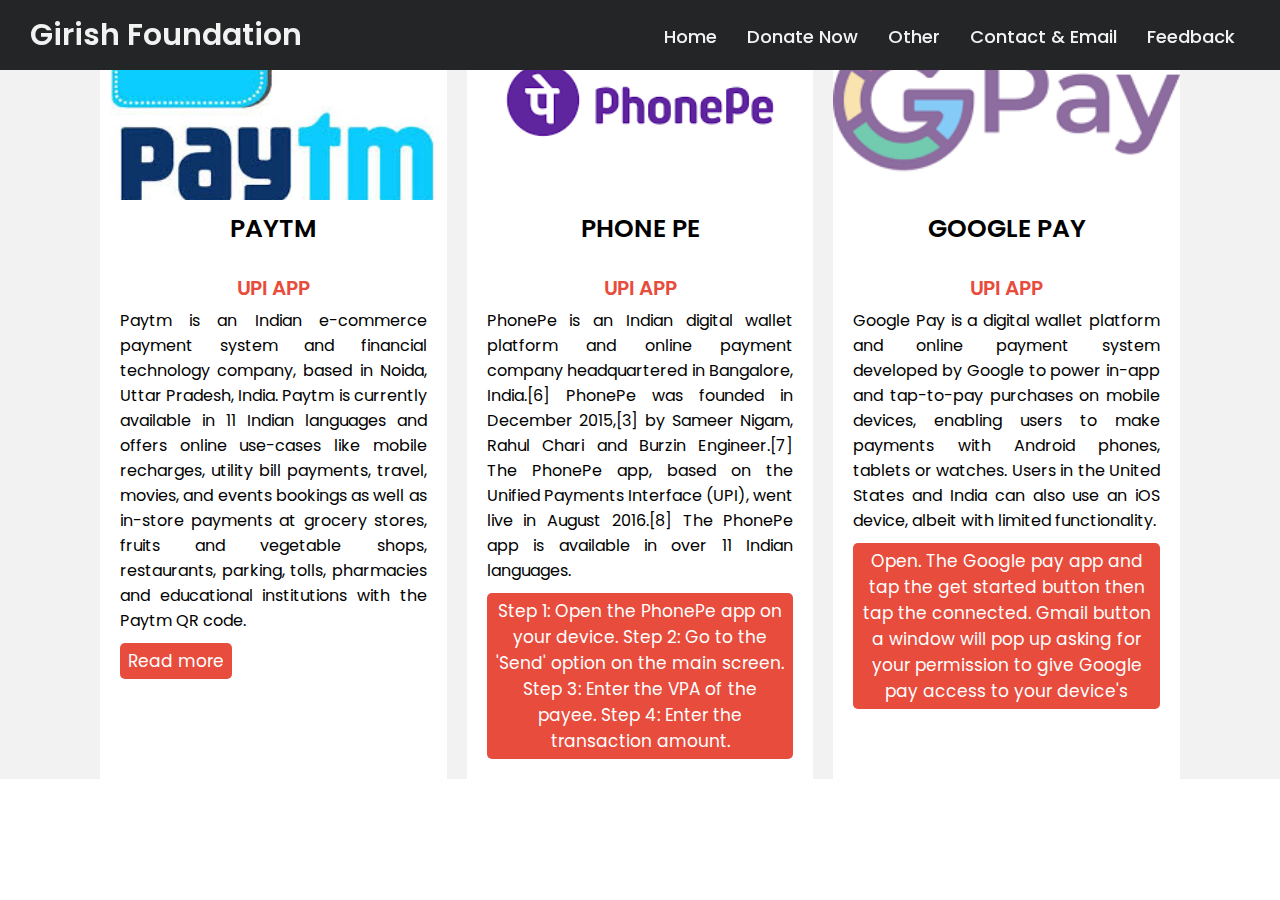
<file: donate/upi.html>
<!DOCTYPE html>
 <html>
     <head>
      <title>Girish Foundation</title>
         <link rel = "icon" href = "https://cdn.logo.com/hotlink-ok/logo-social.png" type = "image/x-icon">
     <link rel="stylesheet" href="style.css"/>
     </head>
     <body>
        <nav>
            <div class="wrapper">
              <div class="logo"><a href="../index.html">Girish Foundation</a></div>
              <input type="radio" name="slider" id="menu-btn">
              <input type="radio" name="slider" id="close-btn">
              <ul class="nav-links">
                <label for="close-btn" class="btn close-btn"><i class="fas fa-times"></i></label>
                <li><a href="../index.html">Home</a></li>
                <li>
                  <a href="#" class="desktop-item">Donate Now</a>
                  <input type="checkbox" id="showDrop">
                  <label for="showDrop" class="mobile-item">Dropdown Menu</label>
                  <ul class="drop-menu">
                    <li><a href="../donate/donate.html">Donate Now</a></li>
                    <li><a href="../donate/upi.html">UPI apps Information</a></li>
                    <li><a href="../help/helpcentre.html">Contact</a></li>
                  </ul>
                </li>
                <li>
                  <a href="#" class="desktop-item">Other</a>
                  <input type="checkbox" id="showMega">
                  <label for="showMega" class="mobile-item">Other</label>
                  <div class="mega-box">
                    <div class="content">
                      <div class="row">
                        <!-- <img src="img.jpg" alt=""> -->
                      </div>
                      <div class="row">
                        <header>About Us</header>
                        <ul class="mega-links">
                          <li><a href="../about/team/team.html">Our Team</a></li>
                          <li><a href="../about/since/since.html">About Girish Foundation</a></li>
                          <li><a href="../about/idea/idea.html">Idea To start the trust</a></li>
                        </ul>
                      </div>
                      <div class="row">
                        <header>Community</header>
                        <ul class="mega-links">
                          
                          <li><a href="../follow/follow.html">Follow Us</a></li>
                        </ul>
                      </div>
                      <div class="row">
                        <header>Website</header>
                        <ul class="mega-links">
                          <li><a href="../instruction/instructions.html">Instructions</a></li>
                        </ul>
                      </div>
                    </div>
                  </div>
                </li>
                <li><a href="../help/helpcentre.html">Contact & Email</a></li>
                <li><a href="../Emoji Stars Rating Widget copy/rate.html">Feedback</a></li>
                
              </ul>
              <label for="menu-btn" class="btn menu-btn"><i class="fas fa-bars"></i></label>
            </div>
          </nav>
        <div class="hello">
          <div class="slider owl-carousel">
            <div class="card">
              <div class="img">
      <img src="paytm.png" width=100px height=50px alt=""></div>
      <div class="content">
                <div class="title">
      PAYTM</div>
      <div class="sub-title">
      UPI APP</div>
      <p>
        Paytm is an Indian e-commerce payment system and financial technology company, based in Noida, Uttar Pradesh, India. Paytm is currently available in 11 Indian languages and offers online use-cases like mobile recharges, utility bill payments, travel, movies, and events bookings as well as in-store payments at grocery stores, fruits and vegetable shops, restaurants, parking, tolls, pharmacies and educational institutions with the Paytm QR code.</p>
      <div class="btn">
        <a href="https://blog.paytm.com/how-to-use-paytm-5613fda6956b"><button>Read more</button></a> 
                </div>
      </div>
      </div>
      <div class="card">
              <div class="img">
      <img src="phonepe.png" width=100px height=50px alt=""></div>
      <div class="content">
                <div class="title">
      PHONE PE</div>
      <div class="sub-title">
      UPI APP</div>
      <p>
        PhonePe is an Indian digital wallet platform and online payment company headquartered in Bangalore, India.[6] PhonePe was founded in December 2015,[3] by Sameer Nigam, Rahul Chari and Burzin Engineer.[7] The PhonePe app, based on the Unified Payments Interface (UPI), went live in August 2016.[8]

        The PhonePe app is available in over 11 Indian languages.</p>
      <div class="btn">
    <button>Step 1: Open the PhonePe app on your device. Step 2: Go to the 'Send' option on the main screen. Step 3: Enter the VPA of the payee. Step 4: Enter the transaction amount.</button> 
                </div>
      </div>
      </div>
      <div class="card">
              <div class="img">
      <img src="googlepay.png" width=100px height=50px alt=""></div>
      <div class="content">
                <div class="title">
      GOOGLE PAY</div>
      <div class="sub-title">
      UPI APP</div>
      <p>
        Google Pay is a digital wallet platform and online payment system developed by Google to power in-app and tap-to-pay purchases on mobile devices, enabling users to make payments with Android phones, tablets or watches. Users in the United States and India can also use an iOS device, albeit with limited functionality.</p>
      <div class="btn">
              <button>Open. The Google pay app and tap the get started button then tap the connected. Gmail button a window will pop up asking for your permission to give Google pay access to your device's</button>
                </div>
      </div>
      </div>
      </div>
      <script>
            $(".slider").owlCarousel({
              loop: true,
              autoplay: true,
              autoplayTimeout: 2000, //2000ms = 2s;
              autoplayHoverPause: true,
            });
          </script>
          </div>
        </body>
        </html>
</file>
<file: donate/style.css>
@import url('https://fonts.googleapis.com/css2?family=Poppins:wght@200;300;400;500;600;700&display=swap');
*{
  margin: 0;
  padding: 0;
  box-sizing: border-box;
  
  font-family: 'Poppins', sans-serif;
}
nav{
  position: fixed;
  z-index: 99;
  width: 100%;
  margin-bottom: 70px;
  background: #242526;
}
nav .wrapper{
  position: relative;
  max-width: 1300px;
  padding: 0px 30px;
  height: 70px;
  line-height: 70px;
  margin: auto;
  display: flex;
  align-items: center;
  justify-content: space-between;
}
.wrapper .logo a{
  color: #f2f2f2;
  font-size: 30px;
  font-weight: 600;
  text-decoration: none;
}
.wrapper .nav-links{
  display: inline-flex;
}
.nav-links li{
  list-style: none;
}
.nav-links li a{
  color: #f2f2f2;
  text-decoration: none;
  font-size: 18px;
  font-weight: 500;
  padding: 9px 15px;
  border-radius: 5px;
  transition: all 0.3s ease;
}
.nav-links li a:hover{
  background: #3A3B3C;
}
.nav-links .mobile-item{
  display: none;
}
.nav-links .drop-menu{
  position: absolute;
  background: #242526;
  width: 180px;
  line-height: 45px;
  top: 85px;
  opacity: 0;
  visibility: hidden;
  box-shadow: 0 6px 10px rgba(0,0,0,0.15);
}
.nav-links li:hover .drop-menu,
.nav-links li:hover .mega-box{
  transition: all 0.3s ease;
  top: 70px;
  opacity: 1;
  visibility: visible;
}
.drop-menu li a{
  width: 100%;
  display: block;
  padding: 0 0 0 15px;
  font-weight: 400;
  border-radius: 0px;
}
.mega-box{
  position: absolute;
  left: 0;
  width: 100%;
  padding: 0 30px;
  top: 85px;
  opacity: 0;
  visibility: hidden;
}
.mega-box .content{
  background: #242526;
  padding: 25px 20px;
  display: flex;
  width: 100%;
  justify-content: space-between;
  box-shadow: 0 6px 10px rgba(0,0,0,0.15);
}
.mega-box .content .row{
  width: calc(25% - 30px);
  line-height: 45px;
}
.content .row img{
  width: 100%;
  height: 100%;
  object-fit: cover;
}
.content .row header{
  color: #f2f2f2;
  font-size: 20px;
  font-weight: 500;
}
.content .row .mega-links{
  margin-left: -40px;
  border-left: 1px solid rgba(255,255,255,0.09);
}
.row .mega-links li{
  padding: 0 20px;
}
.row .mega-links li a{
  padding: 0px;
  padding: 0 20px;
  color: #d9d9d9;
  font-size: 17px;
  display: block;
}
.row .mega-links li a:hover{
  color: #f2f2f2;
}
.wrapper .btn{
  color: #fff;
  font-size: 20px;
  cursor: pointer;
  display: none;
}
.wrapper .btn.close-btn{
  position: absolute;
  right: 30px;
  top: 10px;
}

@media screen and (max-width: 970px) {
  .wrapper .btn{
    display: block;
  }
  .wrapper .nav-links{
    position: fixed;
    height: 100vh;
    width: 100%;
    max-width: 350px;
    top: 0;
    left: -100%;
    background: #242526;
    display: block;
    padding: 50px 10px;
    line-height: 50px;
    overflow-y: auto;
    box-shadow: 0px 15px 15px rgba(0,0,0,0.18);
    transition: all 0.3s ease;
  }
  /* custom scroll bar */
  ::-webkit-scrollbar {
    width: 10px;
  }
  ::-webkit-scrollbar-track {
    background: #242526;
  }
  ::-webkit-scrollbar-thumb {
    background: #3A3B3C;
  }
  #menu-btn:checked ~ .nav-links{
    left: 0%;
  }
  #menu-btn:checked ~ .btn.menu-btn{
    display: none;
  }
  #close-btn:checked ~ .btn.menu-btn{
    display: block;
  }
  .nav-links li{
    margin: 15px 10px;
  }
  .nav-links li a{
    padding: 0 20px;
    display: block;
    font-size: 20px;
  }
  .nav-links .drop-menu{
    position: static;
    opacity: 1;
    top: 65px;
    visibility: visible;
    padding-left: 20px;
    width: 100%;
    max-height: 0px;
    overflow: hidden;
    box-shadow: none;
    transition: all 0.3s ease;
  }
  #showDrop:checked ~ .drop-menu,
  #showMega:checked ~ .mega-box{
    max-height: 100%;
  }
  .nav-links .desktop-item{
    display: none;
  }
  .nav-links .mobile-item{
    display: block;
    color: #f2f2f2;
    font-size: 20px;
    font-weight: 500;
    padding-left: 20px;
    cursor: pointer;
    border-radius: 5px;
    transition: all 0.3s ease;
  }
  .nav-links .mobile-item:hover{
    background: #3A3B3C;
  }
  .drop-menu li{
    margin: 0;
  }
  .drop-menu li a{
    border-radius: 5px;
    font-size: 18px;
  }
  .mega-box{
    position: static;
    top: 65px;
    opacity: 1;
    visibility: visible;
    padding: 0 20px;
    max-height: 0px;
    overflow: hidden;
    transition: all 0.3s ease;
  }
  .mega-box .content{
    box-shadow: none;
    flex-direction: column;
    padding: 20px 20px 0 20px;
  }
  .mega-box .content .row{
    width: 100%;
    margin-bottom: 15px;
    border-top: 1px solid rgba(255,255,255,0.08);
  }
  .mega-box .content .row:nth-child(1),
  .mega-box .content .row:nth-child(2){
    border-top: 0px;
  }
  .content .row .mega-links{
    border-left: 0px;
    padding-left: 15px;
  }
  .row .mega-links li{
    margin: 0;
  }
  .content .row header{
    font-size: 19px;
  }
}
nav input{
  display: none;
  margin-bottom: 70px;
}

@import url('https://fonts.googleapis.com/css?family=Poppins:400,500,600,700&display=swap');
*{
  margin: 0;
  padding: 0;
  box-sizing: border-box;
  font-family: 'Poppins', sans-serif;
}
.hello{
  display: grid;
  height: 100%;
  place-items: center;
  text-align: center;
  background: #f2f2f2;
}
.slider{
  max-width: 1100px;
  display: flex;
}
.slider .card{
  flex: 1;
  margin: 0 10px;
  background: #fff;
}
.slider .card .img{
  height: 200px;
  width: 100%;
  text-align: center;
  place-items: center;
}
.slider .card .img img{
  height: 100%;
  width: 100%;
  object-fit: cover;
}
.slider .card .content{
  padding: 10px 20px;
}
.card .content .title{
  font-size: 25px;
  font-weight: 600;
}
.card .content .sub-title{
  font-size: 20px;
  font-weight: 600;
  color: #e74c3c;
  line-height: 20px;
}
.card .content p{
  text-align: justify;
  margin: 10px 0;
}
.card .content .btn{
  display: block;
  text-align: left;
  margin: 10px 0;
}
.card .content .btn button{
  background: #e74c3c;
  color: #fff;
  border: none;
  outline: none;
  font-size: 17px;
  padding: 5px 8px;
  border-radius: 5px;
  cursor: pointer;
  transition: 0.2s;
}
.card .content .btn button:hover{
  transform: scale(0.9);
}

/*
*/

@import url('https://fonts.googleapis.com/css2?family=Poppins:wght@200;300;400;500;600;700&display=swap');
*{
  margin: 0;
  padding: 0;
  box-sizing: border-box;
  font-family: 'Poppins', sans-serif;
}
.bcd{
  display: flex;
  align-items: center;
  justify-content: center;
  min-height: 100vh;
  padding: 20px;
  background: #647df9;
}
.wrapper{
  max-width: 1090px;
  width: 100%;
  margin: auto;
  display: flex;
  flex-wrap: wrap;
  justify-content: space-between;
}
.wrapper .table{
  background: #fff;
  width: calc(33% - 20px);
  padding: 30px 30px;
  position: relative;
  box-shadow: 0 5px 10px rgba(0,0,0,0.1);
}
.table .price-section{
  display: flex;
  justify-content: center;
}
.table .price-area{
  height: 120px;
  width: 120px;
  border-radius: 50%;
  padding: 2px;
}
.price-area .inner-area{
  height: 100%;
  width: 100%;
  border-radius: 50%;
  border: 3px solid #fff;
  line-height: 117px;
  text-align: center;
  color: #fff;
  position: relative;
}
.price-area .inner-area .img{
  top: -40px;
  left: 27px;
  text-align: center;
}
.title{
  text-align: center;
  margin-bottom: 30px;
  font-style: bold;
  font-size: 20px;
}
.table .package-name{
  width: 100%;
  height: 2px;
  margin: 35px 0;
  position: relative;
}
.table .package-name::before{
  position: absolute;
  top: 50%;
  left: 50%;
  font-size: 25px;
  font-weight: 500;
  background: #fff;
  padding: 0 15px;
  transform: translate(-50%, -50%);
}
.table .features li{
  margin-bottom: 15px;
  list-style: none;
  display: flex;
  justify-content: space-between;
}
.features li .list-name{
  font-size: 17px;
  font-weight: 400;
}
.features li .icon{
  font-size: 15px;
}
.features li .icon.check{
  color: #2db94d;
}
.features li .icon.cross{
  color: #cd3241;
}
.table .btn{
  width: 100%;
  display: flex;
  margin-top: 35px;
  justify-content: center;
}
.table .btn button{
  width: 80%;
  height: 80px;
  color: #fff;
  font-size: 20px;
  font-weight: 500;
  border: none;
  outline: none;
  border-radius: 25px;
  cursor: pointer;
  transition: all 0.3s ease;
}
.table .btn button:hover{
  border-radius: 5px;
}
.phonepe .features li::selection{
  background: #ffd861;
}
.phonepe ::selection,
.phonepe .price-area,
.phonepe .inner-area{
  background: #ffd861;
}
.phonepe .btn button{
  border: 2px solid #ffd861;
  background: #fff;
  color: #ffd861;
}
.phonepe .btn button:hover{
  background: #ffd861;
  color: #fff;
}
.paytm ::selection,
.paytm .price-area,
.paytm .inner-area,
.paytm .btn button{
  background: #a26bfa;
}
.paytm .btn button:hover{
  background: #833af8;
}
.googlepay ::selection,
.googlepay .price-area,
.googlepay .inner-area{
  background: #43ef8b;
}
.googlepay .btn button{
  border: 2px solid #43ef8b;
  color: #43ef8b;
  background: #fff;
}
.googlepay .btn button:hover{
  background: #43ef8b;
  color: #fff;
}
.phonepe .package-name{
  background: #ffecb3;
}
.paytm .package-name{
  background: #d0b3ff;
}
.googlepay .package-name{
  background: #baf8d4;
}
.phonepe .package-name::before{
  content: "PhonePe";
}
.paytm .package-name::before{
  content: "PayTm";
  font-size: 24px;
}
.googlepay .package-name::before{
  content: "Googlepay";
  font-size: 24px;
}
@media (max-width: 1020px) {
  .wrapper .table{
    width: calc(50% - 20px);
    margin-bottom: 40px;
  }
}
@media (max-width: 698px) {
  .wrapper .table{
    width: 100%;
  }
}
::selection{
  color: #fff;
}
.table .ribbon{
  width: 150px;
  height: 150px;
  position: absolute;
  top: -10px;
  left: -10px;
  overflow: hidden;
}
.table .ribbon::before,
.table .ribbon::after{
  position: absolute;
  content: "";
  z-index: -1;
  display: block;
  border: 7px solid #4606ac;
  border-top-color: transparent;
  border-left-color: transparent;
}
.table .ribbon::before{
  top: 0px;
  right: 15px;
}
.table .ribbon::after{
  bottom: 15px;
  left: 0px;
}
.table .ribbon span{
  position: absolute;
  top: 30px;
  right: 0;
  transform: rotate(-45deg);
  width: 200px;
  background: #a26bfa;
  padding: 10px 0;
  color: #fff;
  text-align: center;
  font-size: 17px;
  text-transform: uppercase;
  box-shadow: 0 5px 10px rgba(0,0,0,0.12);
}
</file>
